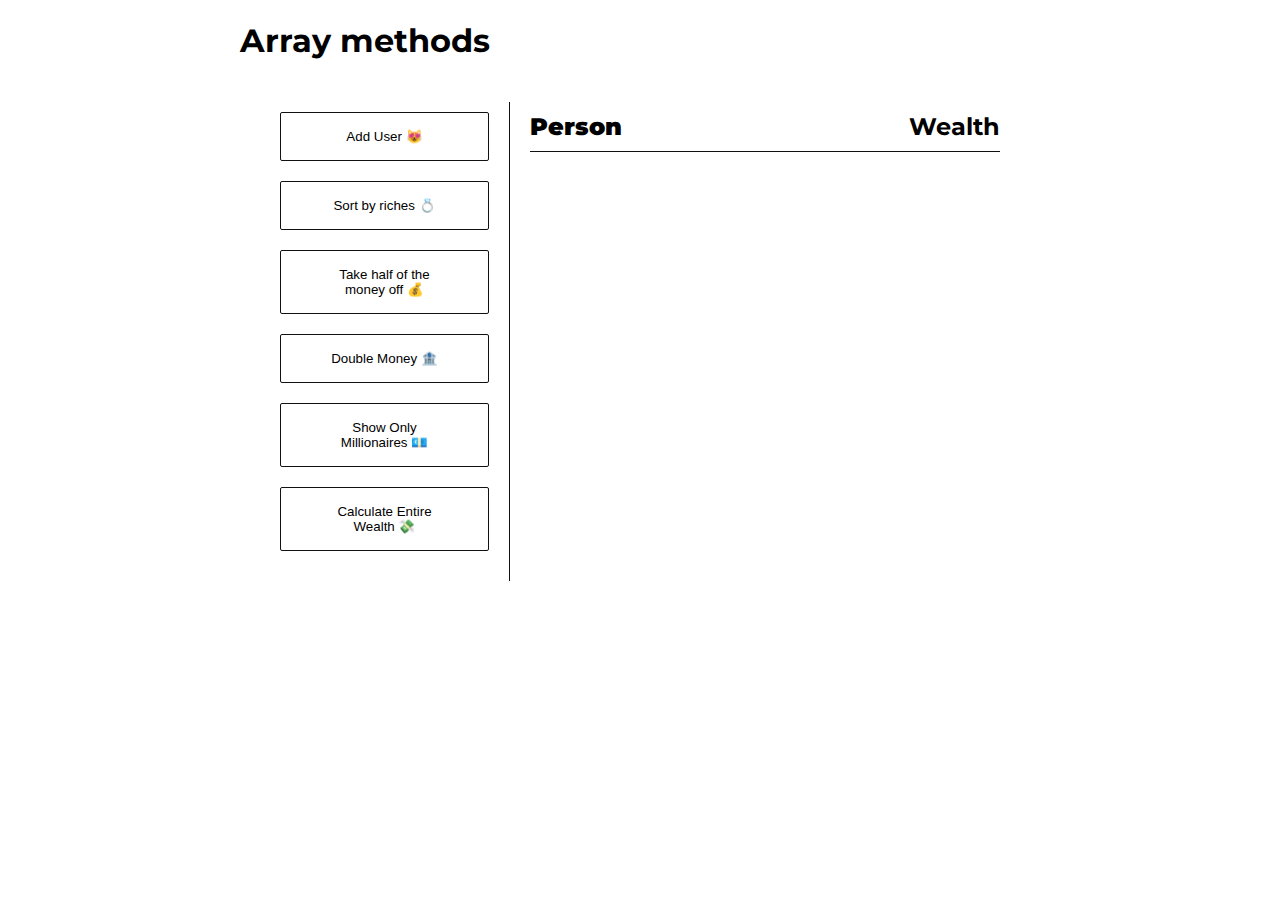
<file: array-methods/index.html>
<!DOCTYPE html>
<htl lang="en">
<head>
    <meta charset="UTF-8">
    <meta name="viewport" content="width=f, initial-scale=1.0">
    <meta http-equiv="X-UA-Compatible" content="ie=edge">
    <link rel="stylesheet" href="style.css">
</head>
<body>
    <h1>Array methods</h1>

    <div class="container">
        <aside>
            <button id="add-user">Add User 😻</button>
            <button id="sort">Sort by riches 💍</button>
            <button id="substract-half"> Take half of the money off 💰</button>
            <button id="double">Double Money 🏦</button>
            <button id="show-millionaire">Show Only Millionaires 💶</button>
            <button id="calculate-wealth">Calculate Entire Wealth 💸</button>
        </aside>
        <main id="main">
            <h2><strong>Person</strong>Wealth</h2>
        </main>

    </div>
<script src="script.js"></script>    
</body>
</htl>
</file>
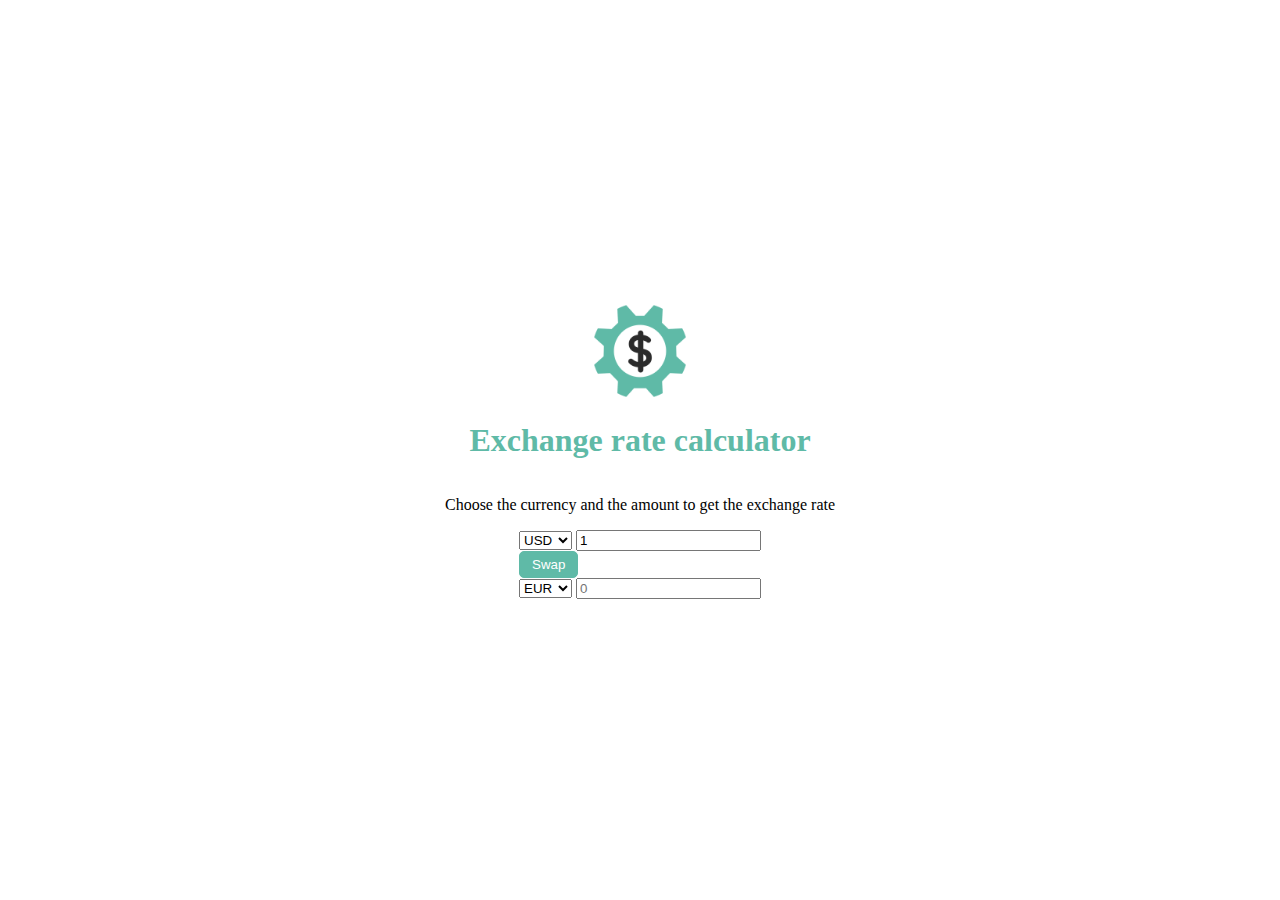
<file: exchange-calculator/index.html>
<!DOCTYPE html>
<html lang="en">
<head>
    <meta charset="UTF-8">
    <meta name="viewport" content="width=device-width, initial-scale=1.0">
    <meta http-equiv="X-UA-Compatible" content="ie=edge">
    <link rel="stylesheet" href="style.css">
    <title>Exchange Calculator</title>
</head>
<body>
    <img src="money.png" alt="" class="money-img">
    <h1>Exchange rate calculator</h1>
    <p>Choose the currency and the amount to get the exchange rate</p>
    <div class="container">
        <div class="currency">
            <select id="currency-one">
                <option value="AED">AED</option>
                <option value="ARS">ARS</option>
                <option value="AUD">AUD</option>
                <option value="BGN">BGN</option>
                <option value="BRL">BRL</option>
                <option value="BSD">BSD</option>
                <option value="CAD">CAD</option>
                <option value="CHF">CHF</option>
                <option value="CLP">CLP</option>
                <option value="CNY">CNY</option>
                <option value="COP">COP</option>
                <option value="CZK">CZK</option>
                <option value="DKK">DKK</option>
                <option value="DOP">DOP</option>
                <option value="EGP">EGP</option>
                <option value="EUR">EUR</option>
                <option value="FJD">FJD</option>
                <option value="GBP">GBP</option>
                <option value="GTQ">GTQ</option>
                <option value="HKD">HKD</option>
                <option value="HRK">HRK</option>
                <option value="HUF">HUF</option>
                <option value="IDR">IDR</option>
                <option value="ILS">ILS</option>
                <option value="INR">INR</option>
                <option value="ISK">ISK</option>
                <option value="JPY">JPY</option>
                <option value="KRW">KRW</option>
                <option value="KZT">KZT</option>
                <option value="MXN">MXN</option>
                <option value="MYR">MYR</option>
                <option value="NOK">NOK</option>
                <option value="NZD">NZD</option>
                <option value="PAB">PAB</option>
                <option value="PEN">PEN</option>
                <option value="PHP">PHP</option>
                <option value="PKR">PKR</option>
                <option value="PLN">PLN</option>
                <option value="PYG">PYG</option>
                <option value="RON">RON</option>
                <option value="RUB">RUB</option>
                <option value="SAR">SAR</option>
                <option value="SEK">SEK</option>
                <option value="SGD">SGD</option>
                <option value="THB">THB</option>
                <option value="TRY">TRY</option>
                <option value="TWD">TWD</option>
                <option value="UAH">UAH</option>
                <option value="USD" selected>USD</option>
                <option value="UYU">UYU</option>
                <option value="VND">VND</option>
                <option value="ZAR">ZAR</option>
              </select>
              <input type="number" id="amount-one" placeholder="0" value="1" />
            </div>
      
            <div class="swap-rate-container">
              <button class="btn" id="swap">
                Swap
              </button>
              <div class="rate" id="rate"></div>
            </div>
      
            <div class="currency">
              <select id="currency-two">
                <option value="AED">AED</option>
                <option value="ARS">ARS</option>
                <option value="AUD">AUD</option>
                <option value="BGN">BGN</option>
                <option value="BRL">BRL</option>
                <option value="BSD">BSD</option>
                <option value="CAD">CAD</option>
                <option value="CHF">CHF</option>
                <option value="CLP">CLP</option>
                <option value="CNY">CNY</option>
                <option value="COP">COP</option>
                <option value="CZK">CZK</option>
                <option value="DKK">DKK</option>
                <option value="DOP">DOP</option>
                <option value="EGP">EGP</option>
                <option value="EUR" selected>EUR</option>
                <option value="FJD">FJD</option>
                <option value="GBP">GBP</option>
                <option value="GTQ">GTQ</option>
                <option value="HKD">HKD</option>
                <option value="HRK">HRK</option>
                <option value="HUF">HUF</option>
                <option value="IDR">IDR</option>
                <option value="ILS">ILS</option>
                <option value="INR">INR</option>
                <option value="ISK">ISK</option>
                <option value="JPY">JPY</option>
                <option value="KRW">KRW</option>
                <option value="KZT">KZT</option>
                <option value="MXN">MXN</option>
                <option value="MYR">MYR</option>
                <option value="NOK">NOK</option>
                <option value="NZD">NZD</option>
                <option value="PAB">PAB</option>
                <option value="PEN">PEN</option>
                <option value="PHP">PHP</option>
                <option value="PKR">PKR</option>
                <option value="PLN">PLN</option>
                <option value="PYG">PYG</option>
                <option value="RON">RON</option>
                <option value="RUB">RUB</option>
                <option value="SAR">SAR</option>
                <option value="SEK">SEK</option>
                <option value="SGD">SGD</option>
                <option value="THB">THB</option>
                <option value="TRY">TRY</option>
                <option value="TWD">TWD</option>
                <option value="UAH">UAH</option>
                <option value="USD">USD</option>
                <option value="UYU">UYU</option>
                <option value="VND">VND</option>
                <option value="ZAR">ZAR</option>
              </select>
              <input type="number" id="amount-two" placeholder="0" />
            </div>
          </div>
      
          <script src="script.js"></script>
        </body>
      </html>
</file>
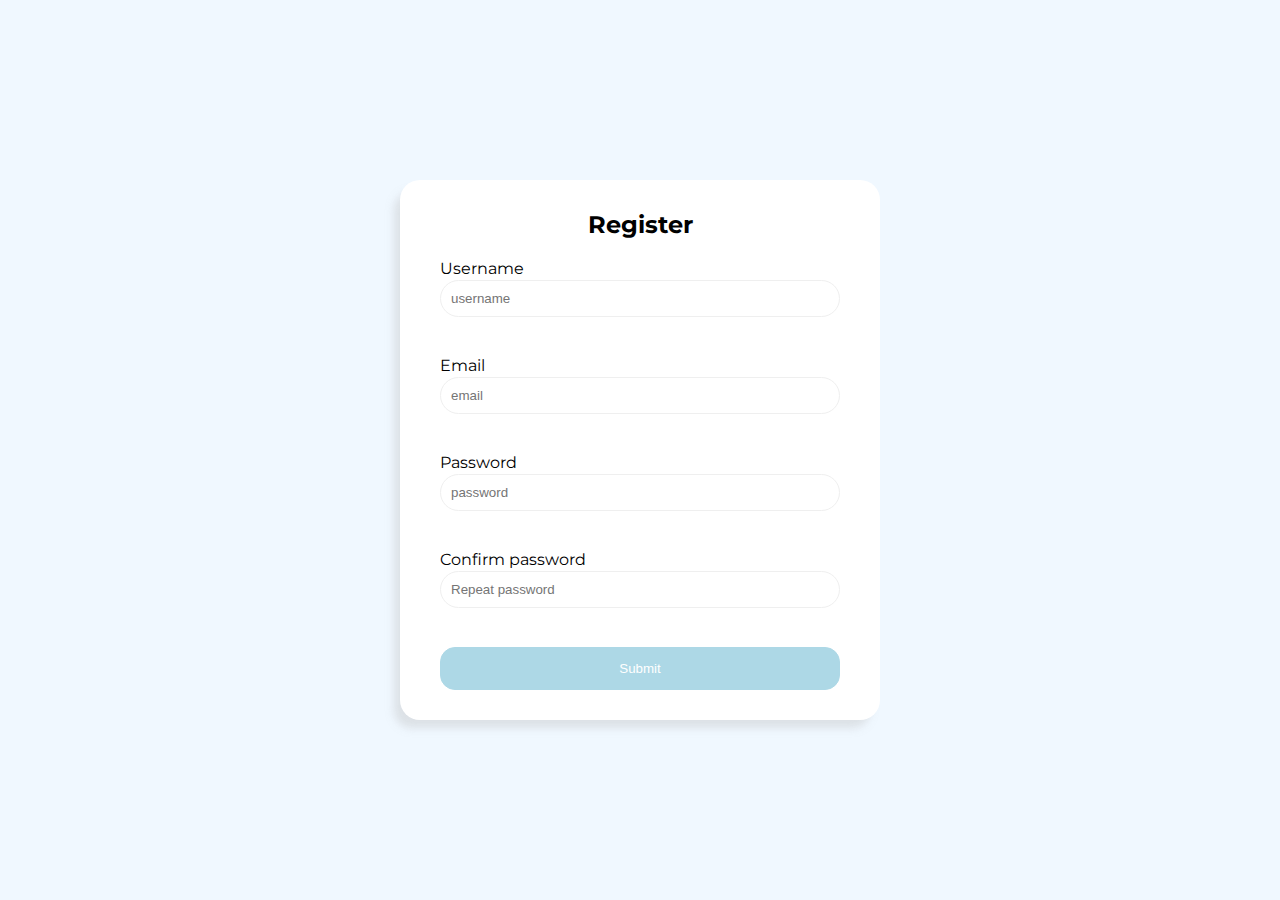
<file: form-validator/index.html>
<!DOCTYPE html>
<html lang="en">
<head>
    <meta charset="UTF-8">
    <meta name="viewport" content="width=device-width, initial-scale=1.0">
    <meta http-equiv="X-UA-Compatible" content="ie=edge">
    <link rel="stylesheet" href="style.css">
    <title>Form Validator</title>
</head>
<body>
    <div class="container">
        <form action="" id="form" class="form">
            <h2>Register</h2>
            <div class="form-control">
                <label for="username">Username</label>      
                <input type="text" id="username" placeholder="username"></input>
                <small>Something went wrong</small>
            </div>
            <div class="form-control">
                <label for="email">Email</label>      
                <input type="text" id="email" placeholder="email"></input>
                <small>Something went wrong</small>
            </div>
            <div class="form-control">
                <label for="password">Password</label>      
                <input type="password" id="password" placeholder="password"></input>
                <small>Something went wrong</small>
            </div>
            <div class="form-control">
                <label for="password2">Confirm password</label>      
                <input type="password" id="password2" placeholder="Repeat password"></input>
                <small>Something went wrong</small>
            </div>
            <button type="submit">Submit</button>
        </form>
    </div>

    <script src="script.js"></script>
</body>
</html>
</file>
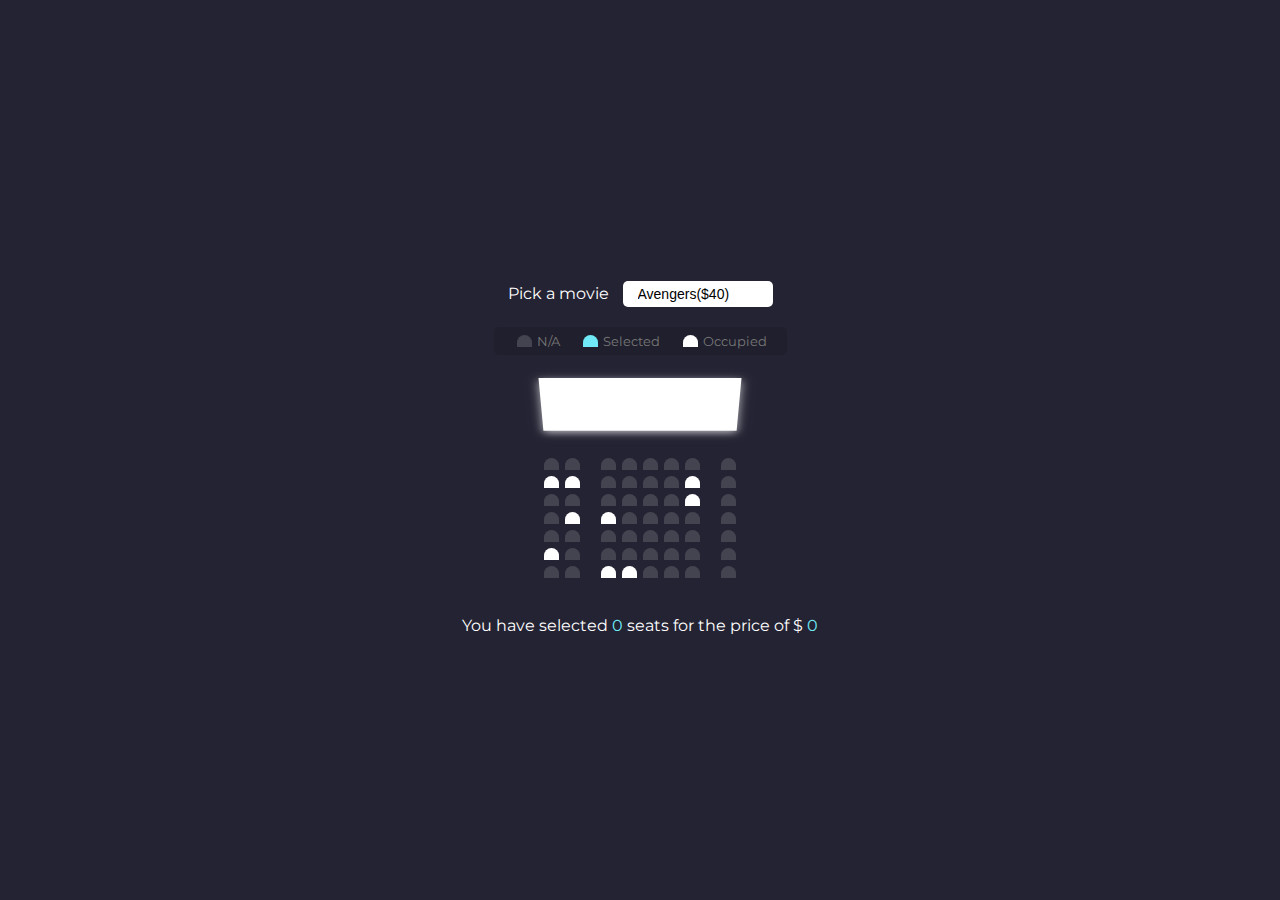
<file: movie-seat/index.html>
<!DOCTYPE html>
<html lang="en">
<head>
    <meta charset="UTF-8">
    <meta name="viewport" content="width=device-width, initial-scale=1.0">
    <meta http-equiv="X-UA-Compatible" content="ie=edge">
    <link rel="stylesheet" href="style.css">
    <title>Document</title>
</head>
<body>
    <div class="movie-container">
        <label>Pick a movie</label>
        <select id="movie">
            <option value="10">Avengers($40)</option>
            <option value="12">Joker (12$)</option>
            <option value="8">Toy Story(20$)</option>
            <option value="9">The Lion King(15$)</option>
        </select>
    </div>
    <ul class="show-case">
        <li>
            <div class="seat">
            </div>
                <small>N/A</small>
        </li>
        <li>
            <div class="seat selected">
            </div>
                <small>Selected</small>
        </li>
        <li>
            <div class="seat occupied">
            </div>
                <small>Occupied</small>
        </li>
    </ul>

    <div class="container">
        <div class="screen"> </div>
            <div class="row">
                <div class="seat"></div>
                <div class="seat"></div>
                <div class="seat"></div>
                <div class="seat"></div>
                <div class="seat"></div>
                <div class="seat"></div>
                <div class="seat"></div>
                <div class="seat"></div>
            </div>
            <div class="row">
                <div class="seat occupied"></div>
                <div class="seat occupied"></div>
                <div class="seat"></div>
                <div class="seat"></div>
                <div class="seat"></div>
                <div class="seat"></div>
                <div class="seat occupied"></div>
                <div class="seat"></div>
            </div>
            <div class="row">
                <div class="seat"></div>
                <div class="seat"></div>
                <div class="seat"></div>
                <div class="seat"></div>
                <div class="seat"></div>
                <div class="seat"></div>
                <div class="occupied seat"></div>
                <div class="seat"></div>
            </div>
            <div class="row">
                <div class="seat"></div>
                <div class="occupied seat"></div>
                <div class="occupied seat"></div>
                <div class="seat"></div>
                <div class="seat"></div>
                <div class="seat"></div>
                <div class="seat"></div>
                <div class="seat"></div>
            </div>
            <div class="row">
                <div class="seat"></div>
                <div class="seat"></div>
                <div class="seat"></div>
                <div class="seat"></div>
                <div class="seat"></div>
                <div class="seat"></div>
                <div class="seat"></div>
                <div class="seat"></div>
            </div>
            <div class="row">
                <div class="occupied seat"></div>
                <div class="seat"></div>
                <div class="seat"></div>
                <div class="seat"></div>
                <div class="seat"></div>
                <div class="seat"></div>
                <div class="seat"></div>
                <div class="seat"></div>
            </div>
            <div class="row">
                <div class="seat"></div>
                <div class="seat"></div>
                <div class="occupied seat"></div>
                <div class="occupied seat"></div>
                <div class="seat"></div>
                <div class="seat"></div>
                <div class="seat"></div>
                <div class="seat"></div>
            </div>
        </div>
        <p class="text">You have selected <span id="count">0</span>
        seats for the price of $ <span id="total">0</span>
        </p>
    </div>

 <script src="script.js"></script>   
</body>
</html>
</file>
<file: array-methods/style.css>
@import url('https://fonts.googleapis.com/css2?family=Montserrat&display=swap');

* {
    box-sizing: border-box;
}

body {
    background: white;
    font-family: 'Montserrat', sans-serif;
    display: flex;
    flex-direction: column;
    align-items: center;
    min-height: 100vh;
    margin: 0;
}

.container {
    display: flex;
    padding: 20px;
    margin: 0 auto;
    max-width: 100%;
    width: 800px;
}

aside {
    padding: 10px 20px;
    width: 250px;
    border-right: 1px solid #111;

}

button {
    background-color: #fff;
    border: solid 1px #111;
    cursor: pointer;
    padding: 1rem 3rem;
    display: block;
    width: 100%;
    margin-bottom: 20px;
    border-radius: 2px;
}

main {
    flex: 1;
    padding: 10px 20px;
}

h2 {
    border-bottom: 1px solid #111;
    padding-bottom: 10px;
    display: flex;
    justify-content: space-between;
    margin: 0 0 20px;
}

h3 {
    background-color: lightblue;
    border-bottom: 1px solid #111;
    padding-bottom: 10px;
    padding: 10px;
    margin: 20px 0 0;
}

.person {
    display: flex;
    justify-content: space-between;
    font-size: 20px;
    margin-bottom: 10px;
}
</file>
<file: exchange-calculator/style.css>
:root {
    --primary-color: #5fbaa7;
}

* {
    box-sizing: border-box;
}

body {
    background-attachment: #f4f4f4;
    display: flex;
    flex-direction: column;
    align-items: center;
    justify-content: center;
    height: 100vh;
    margin: 0;
    padding: 20px;
}

h1 {
    color: var(--primary-color)
}

.btn {
    border: 1px solid var(--primary-color);
    background-color: var(--primary-color);
    cursor: pointer;
    border-radius: 5px;
    padding: 5px 12px;
    color: white;
}

.money-img {
    width: 100px;
}
</file>
<file: form-validator/style.css>
@import url('https://fonts.googleapis.com/css?family=Montserrat&display=swap');

* {
    margin: 0;
    box-sizing: border-box;
}


body {
    background-color: aliceblue;
    font-family: 'Montserrat';
    display: flex;
    align-items: center;
    justify-content: center;
    min-height: 100vh;
}

.container {
        width: 30em;
        border-radius: 20px;
        background-color: #fff;
        -webkit-box-shadow: -8px 10px 9px -2px rgba(181,181,181,0.34);
        -moz-box-shadow: -8px 10px 9px -2px rgba(181,181,181,0.34);
        box-shadow: -8px 10px 9px -2px rgba(181,181,181,0.34);
}

.form {
    display: flex;
    flex-direction: column;
    padding: 30px 40px;
}

h2 {
    text-align: center;
    margin-bottom: 20px;
}

.form-control {
    margin-bottom: 10px;
    padding-bottom: 10px;
    position: relative;
}

.form-control label {
    color: black;
    display: block;
    margin-bottom: 2px;
}

.form-control input {
    display: block;
    width: 100%;
    border: 1px solid #efefef;
    border-radius: 20px;
    padding: 10px;
}
.form-control input:focus {
    border-color: lightblue
}

.form-control.success input {
    border-color: lightgreen;
}

.form-control.error input {
    border-color: palevioletred;
}

.form-control small {
    color: palevioletred;
    visibility: hidden;

}

button {
    padding: 1em 3em;
    cursor: pointer;
    width: 100%;
    color: white;
    background-color: lightblue;
    border: 1px solid lightblue;
    border-radius: 15px;

}

.form-control.error small{
    visibility: visible;
}
</file>
<file: movie-seat/style.css>
@import url('https://fonts.googleapis.com/css?family=Montserrat&display=swap');


* {
    margin: 0;
    background-origin: border-box;
}

body {
    background-color: #242333;
    display: flex;
    flex-direction: column;
    color: white;
    align-items: center;
    justify-content: center;
    height: 100vh;
    font-family: 'Montserrat';
}

.movie-container {
    margin: 20px 0;
}

.movie-container select {
    background-color: white;
    border: 0;
    border-radius: 5px;
    font-size: 14px;
    margin-left: 10px;
    padding: 5px 15px 5px 15px;
    appearance: none;
    -moz-appearance: none;
    -webkit-appearance: none;
}

.container {
    perspective: 1000px;
    margin-bottom: 30px;
}

.seat {
    background-color: #444451;
    height: 12px;
    width: 15px;
    margin: 3px;
    border-top-left-radius: 10px;
    border-top-right-radius: 10px;
}

.seat:not(.occupied):hover {
    cursor: pointer;
    transform: scale(1.3);
}

.show-case .seat:not(.occupied):hover {
    cursor: default;
    transform: scale(1);
}
.show-case {
    background: rgba(0,0,0, 0.1);
    padding: 5px 10px;
    border-radius: 5px;
    color: #777; 
    display: flex;
    justify-content: space-evenly;
}
.show-case li {
    display: flex;
    align-items: center;
    justify-content: center;
    margin: 0 10px;
}

.show-case li small {
    margin-left: 2px;
}

.seat.selected {
    background-color: #6feaf6;
}

.seat.occupied {
    background-color: white;
}

.seat:nth-of-type(2) {
    margin-right: 18px;
}

.seat:nth-last-of-type(2) {
    margin-right: 18px;
}

.row {
    display: flex;
    justify-content: center;
}

.screen {
    background-color: white;
    height: 70px;
    margin: 15px 0;
    transform: rotateX(-45deg);
    box-shadow: 0 3px 10px rgba(255, 255, 255, 0.7);
}
p.text {
    margin: 5px 0;
}

p.text span {
      color: #6feaf6;  
}
</file>
